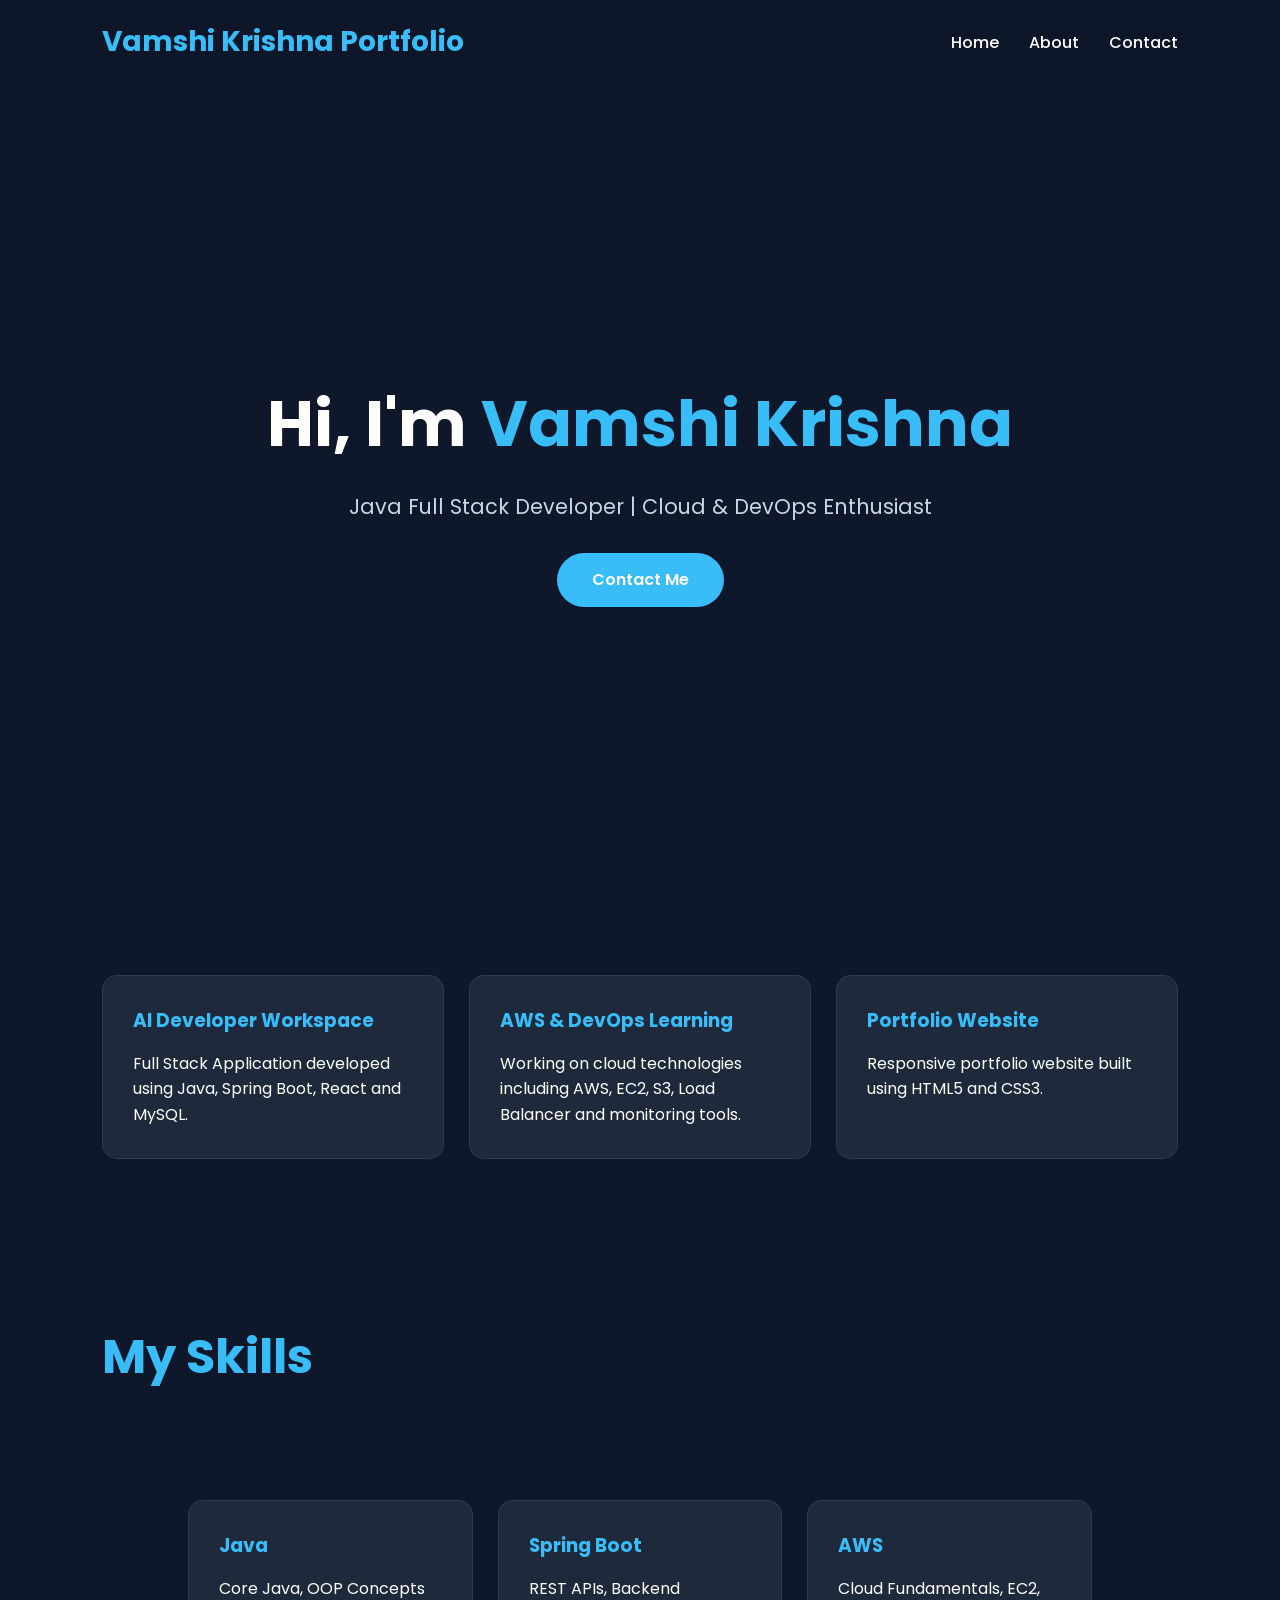
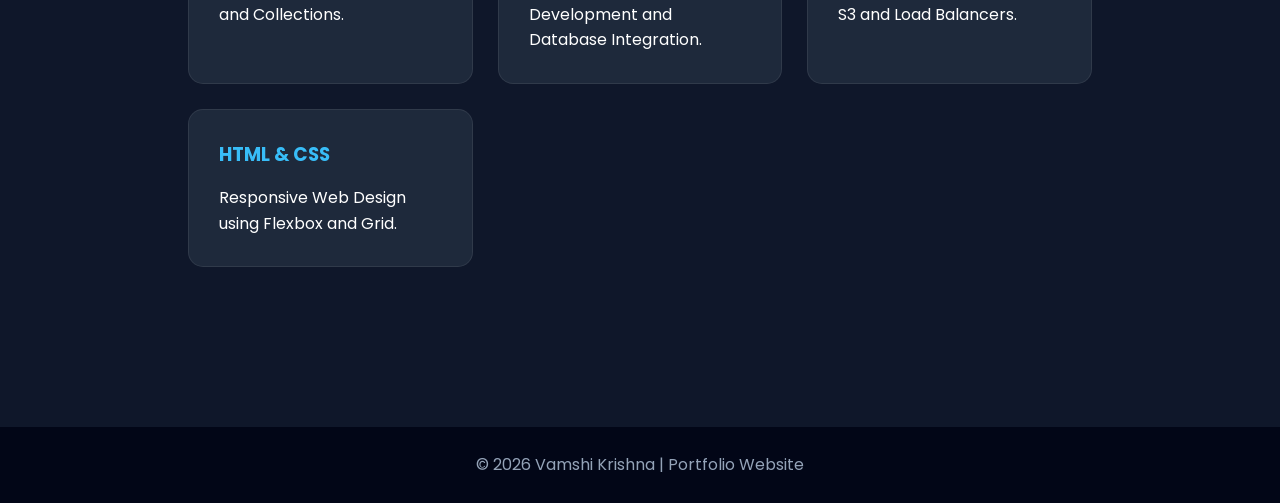
<file: index.html>
<!DOCTYPE html>
<html lang="en">

<head>
    <meta charset="UTF-8">
    <meta name="viewport" content="width=device-width, initial-scale=1.0">
    <title>Vamshi Krishna Portfolio</title>
    <link rel="stylesheet" href="main.css">
</head>

<body>

    <!-- Navigation Bar -->
    <header>
        <nav>
            <div class="logo">Vamshi Krishna Portfolio</div>

            <ul class="nav-links">
                <li><a href="index.html">Home</a></li>
                <li><a href="about.html">About</a></li>
                <li><a href="contact.html">Contact</a></li>
            </ul>
        </nav>
    </header>

    <!-- Hero Section -->
    <section class="hero">

        <h1>
            Hi, I'm <span class="highlight">Vamshi Krishna</span>
        </h1>

        <p>
            Java Full Stack Developer | Cloud & DevOps Enthusiast
        </p>

        <a href="contact.html" class="btn">
            Contact Me
        </a>

    </section>

    <!-- Projects Section -->
    <section class="projects">

        <div class="card">
            <h3>AI Developer Workspace</h3>

            <p>
                Full Stack Application developed using Java,
                Spring Boot, React and MySQL.
            </p>
        </div>

        <div class="card">
            <h3>AWS & DevOps Learning</h3>

            <p>
                Working on cloud technologies including AWS,
                EC2, S3, Load Balancer and monitoring tools.
            </p>
        </div>

        <div class="card">
            <h3>Portfolio Website</h3>

            <p>
                Responsive portfolio website built using
                HTML5 and CSS3.
            </p>
        </div>

    </section>

    <!-- Skills Section -->
    <section class="content">

        <h1>My Skills</h1>

        <div class="projects">

            <div class="card">
                <h3>Java</h3>
                <p>Core Java, OOP Concepts and Collections.</p>
            </div>

            <div class="card">
                <h3>Spring Boot</h3>
                <p>REST APIs, Backend Development and Database Integration.</p>
            </div>

            <div class="card">
                <h3>AWS</h3>
                <p>Cloud Fundamentals, EC2, S3 and Load Balancers.</p>
            </div>

            <div class="card">
                <h3>HTML & CSS</h3>
                <p>Responsive Web Design using Flexbox and Grid.</p>
            </div>

        </div>

    </section>

    <!-- Footer -->
    <footer>
        <p>
            © 2026 Vamshi Krishna | Portfolio Website
        </p>
    </footer>

</body>

</html>
</file>
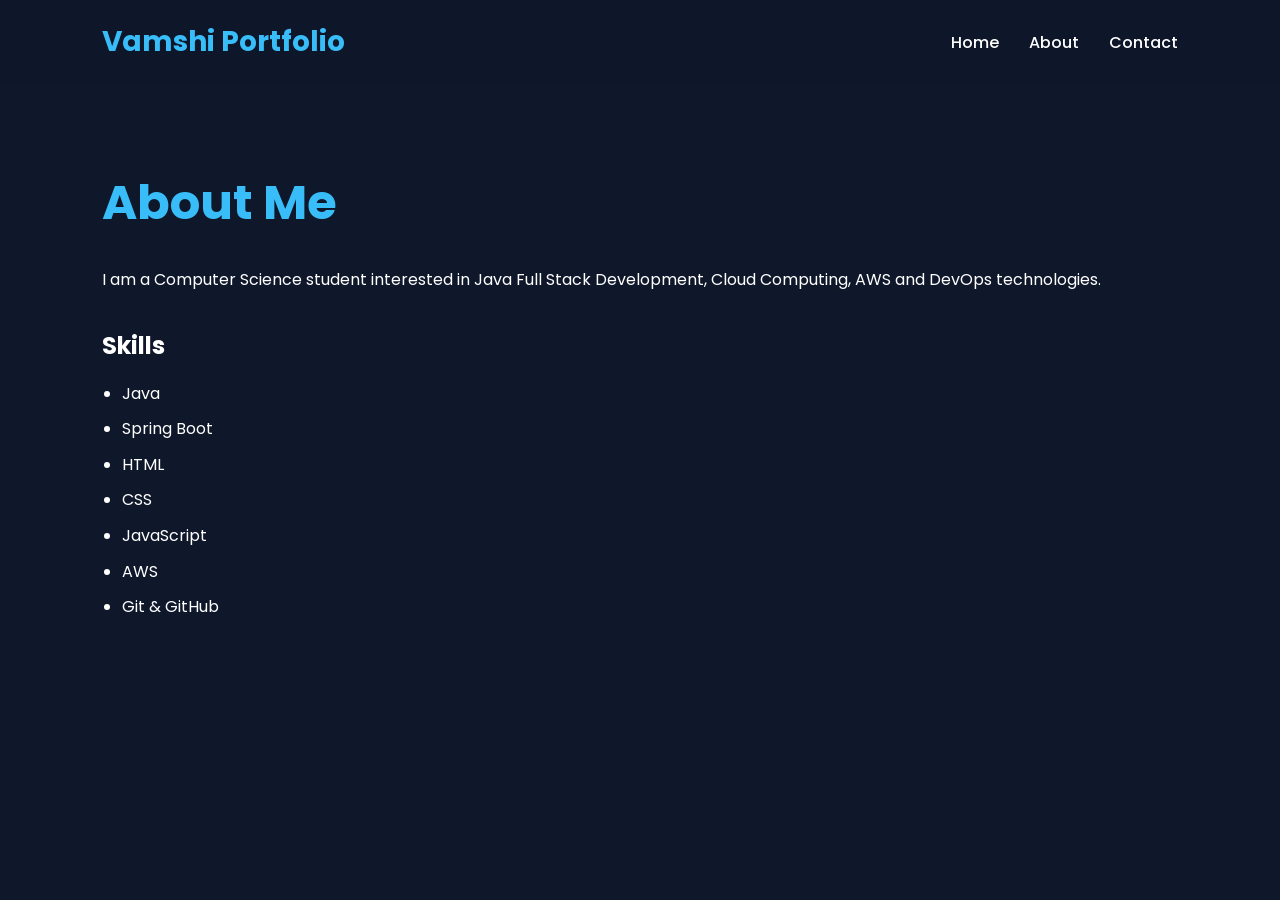
<file: about.html>
<!DOCTYPE html>
<html lang="en">
<head>
<meta charset="UTF-8">
<meta name="viewport" content="width=device-width, initial-scale=1.0">
<title>About Me</title>
<link rel="stylesheet" href="main.css">
</head>

<body>

<header>
<nav>
<div class="logo">Vamshi Portfolio</div>

<ul class="nav-links">
<li><a href="index.html">Home</a></li>
<li><a href="about.html">About</a></li>
<li><a href="contact.html">Contact</a></li>
</ul>
</nav>
</header>

<section class="content">
<h1>About Me</h1>

<p>
I am a Computer Science student interested in
Java Full Stack Development, Cloud Computing,
AWS and DevOps technologies.
</p>

<h2>Skills</h2>

<ul>
<li>Java</li>
<li>Spring Boot</li>
<li>HTML</li>
<li>CSS</li>
<li>JavaScript</li>
<li>AWS</li>
<li>Git & GitHub</li>
</ul>

</section>

</body>
</html>
</file>
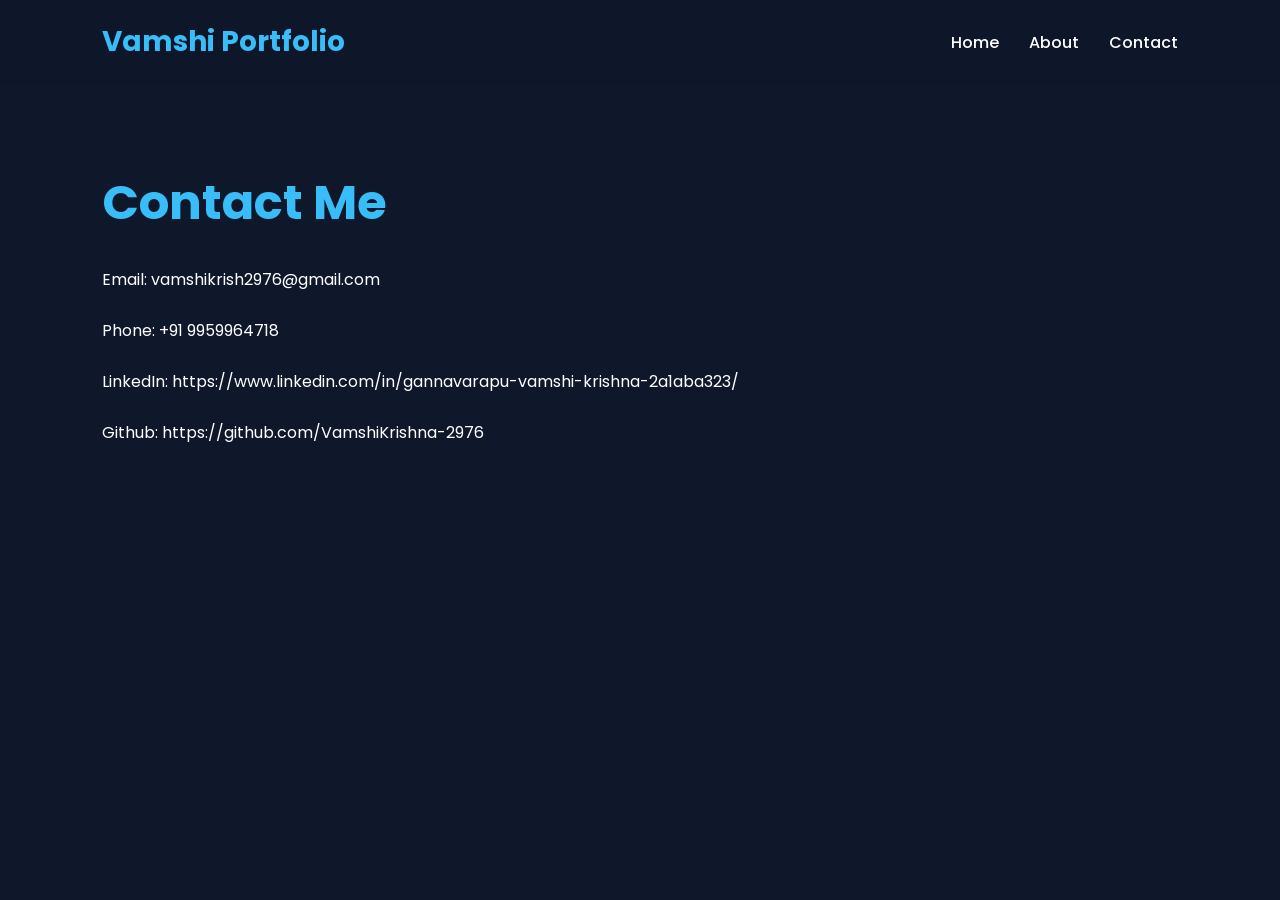
<file: contact.html>
<!DOCTYPE html>
<html lang="en">
<head>
<meta charset="UTF-8">
<meta name="viewport" content="width=device-width, initial-scale=1.0">
<title>Contact</title>
<link rel="stylesheet" href="main.css">
</head>

<body>

<header>
<nav>
<div class="logo">Vamshi Portfolio</div>

<ul class="nav-links">
<li><a href="index.html">Home</a></li>
<li><a href="about.html">About</a></li>
<li><a href="contact.html">Contact</a></li>
</ul>
</nav>
</header>

<section class="content">
<h1>Contact Me</h1>

<p>Email: vamshikrish2976@gmail.com</p><br/>

<p>Phone: +91 9959964718</p><br/>

<p>LinkedIn: https://www.linkedin.com/in/gannavarapu-vamshi-krishna-2a1aba323/</p><br/>

<p>Github: https://github.com/VamshiKrishna-2976</p><br/>

</section>

</body>
</html>
</file>
<file: main.css>
@import url('https://fonts.googleapis.com/css2?family=Poppins:wght@300;400;500;600;700&display=swap');

*{
    margin:0;
    padding:0;
    box-sizing:border-box;
    font-family:'Poppins',sans-serif;
}

body{
    background:#0f172a;
    color:white;
    line-height:1.6;
}

/* Navbar */

nav{
    display:flex;
    justify-content:space-between;
    align-items:center;
    padding:20px 8%;
    background:rgba(15,23,42,0.95);
    backdrop-filter:blur(10px);
    position:sticky;
    top:0;
    z-index:100;
}

.logo{
    font-size:28px;
    font-weight:700;
    color:#38bdf8;
}

.nav-links{
    display:flex;
    list-style:none;
    gap:30px;
}

.nav-links a{
    text-decoration:none;
    color:white;
    font-weight:500;
    transition:0.3s;
}

.nav-links a:hover{
    color:#38bdf8;
}

/* Hero Section */

.hero{
    min-height:90vh;
    display:flex;
    flex-direction:column;
    justify-content:center;
    align-items:center;
    text-align:center;
    padding:20px;
   
    background-size:cover;
    background-position:center;
}

.hero h1{
    font-size:4rem;
    margin-bottom:15px;
}

.hero p{
    font-size:1.3rem;
    color:#cbd5e1;
    margin-bottom:30px;
}

.highlight{
    color:#38bdf8;
}

.btn{
    padding:14px 35px;
    background:#38bdf8;
    color:white;
    text-decoration:none;
    border-radius:30px;
    font-weight:600;
    transition:0.3s;
}

.btn:hover{
    transform:translateY(-4px);
    box-shadow:0 8px 20px rgba(56,189,248,0.4);
}

/* Cards */

.projects{
    padding:80px 8%;
    display:grid;
    grid-template-columns:repeat(auto-fit,minmax(280px,1fr));
    gap:25px;
}

.card{
    background:#1e293b;
    padding:30px;
    border-radius:15px;
    transition:0.4s;
    border:1px solid rgba(255,255,255,0.08);
}

.card:hover{
    transform:translateY(-10px);
    box-shadow:0 15px 35px rgba(0,0,0,0.3);
}

.card h3{
    color:#38bdf8;
    margin-bottom:15px;
}

/* About */

.content{
    padding:80px 8%;
}

.content h1{
    font-size:3rem;
    margin-bottom:25px;
    color:#38bdf8;
}

.content h2{
    margin-top:35px;
    margin-bottom:15px;
}

.content ul{
    padding-left:20px;
}

.content li{
    margin-bottom:10px;
}

/* Contact */

.contact-box{
    max-width:700px;
    margin:auto;
    background:#1e293b;
    padding:40px;
    border-radius:15px;
    box-shadow:0 10px 30px rgba(0,0,0,0.3);
}

.contact-box p{
    margin:15px 0;
    font-size:18px;
}

/* Footer */

footer{
    text-align:center;
    padding:25px;
    background:#020617;
    color:#94a3b8;
}

/* Mobile */

@media(max-width:768px){

    nav{
        flex-direction:column;
        gap:15px;
    }

    .nav-links{
        flex-direction:column;
        text-align:center;
    }

    .hero h1{
        font-size:2.5rem;
    }

    .hero p{
        font-size:1rem;
    }
}
</file>
